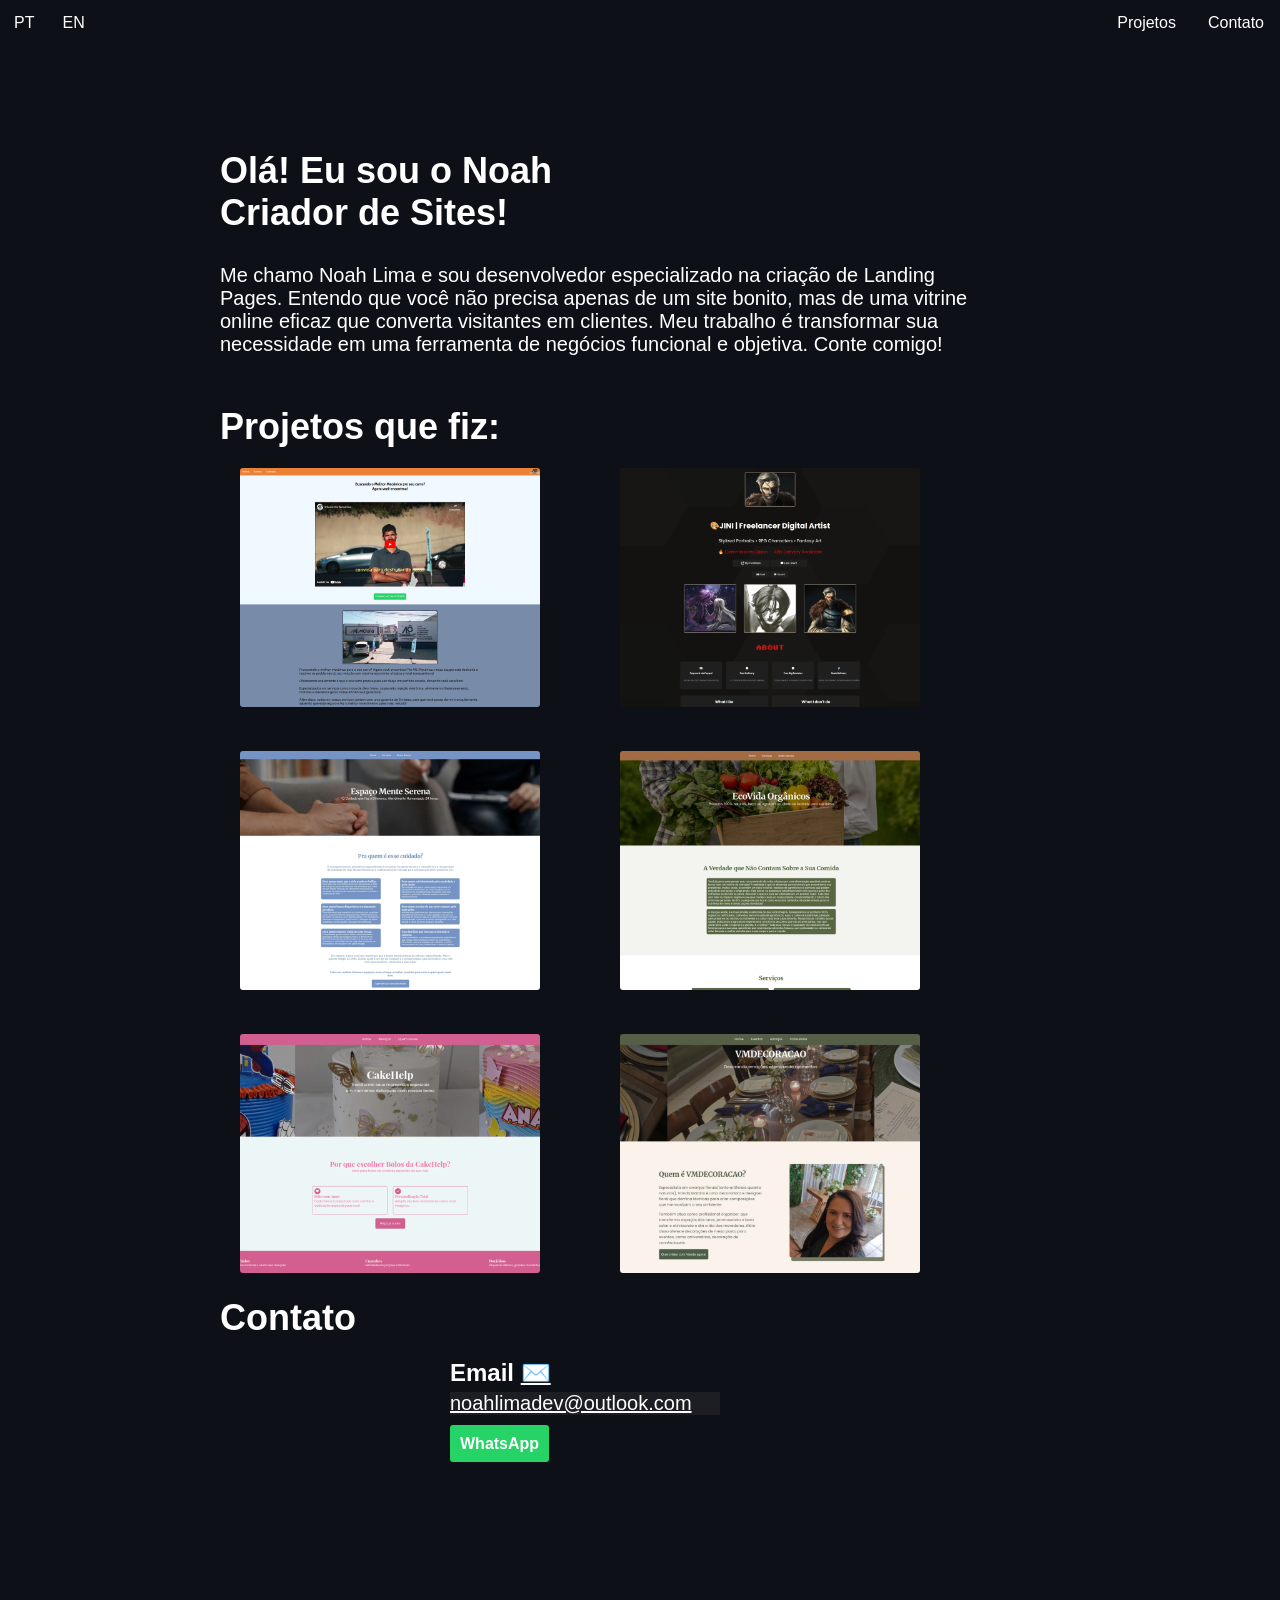
<file: index.html>
<!DOCTYPE html>
<html>
    <head>
        <title>Noah Lima | Criador de Sites</title>
        <meta charset="utf-8">
        <meta http-equiv="X-UA-Compatible" content="ie=edge" />
        <meta name="viewport" content="width=device-width, initial-scale=1.0, maximum-scale=1.0">
        <link rel="icon" href="favicon.ico" type="image/x-icon">
        <meta name="theme-color" content="#0D1117">
        <link href="style.css" type="text/css" rel="stylesheet">
        <link rel="icon" href="favicon.ico" type="image/x-icon">

       <!-- abaixo é o SEO -->
        <meta name="description" content="Noah Lima cria landing pages otimizadas que convertem visitantes em clientes. Transforme sua necessidade em ferramenta de negócios objetiva. Solicite seu orçamento!">
        <meta name="keywords" content="desenvolvimento landing page desenvolvedor landing page especializado criar landing page conversão landing page para negócios landing page profissional transformar site em ferramenta de negócios como criar uma landing page que converte">
        <meta name="robots" content="index, follow" /> <!---Sem nada funciona também o indexamento-->
        <meta name="googlebot" content="index, follow" />
        <meta property="og:title" content="Noah Lima - Landing Pages| Criador de Sites ">
        <meta property="og:site_name" content="Noah Lima - Landing Pages| Criador de Sitesa">
        <meta property="og:locale" content="pt_BR">
        <meta property="og:description" content="Noah Lima cria landing pages otimizadas que convertem visitantes em clientes. Transforme sua necessidade em ferramenta de negócios objetiva. Solicite seu orçamento!">
        <meta itemProp="description" content="Noah Lima cria landing pages otimizadas que convertem visitantes em clientes. Transforme sua necessidade em ferramenta de negócios objetiva. Solicite seu orçamento!" />
        <meta property="og:url" content="http://noah-lima.com/">
        <meta property="og:imagem:type" content="image/png">
        <meta itemProp="name" content="Noah Lima - Landing Pages| Criador de Sites" />

    </head>
    <body>
        <section class="topo">
            <ul class="menu">
                <li><a href="#contato">Contato</a></li>
                <li><a href="#projetos">Projetos</a></li>
            </ul>

            <ul class="language">
                <li><a href="index.html">PT</a></li>
                <li><a href="indexEnglish.html">EN</a></li>
            </ul>

        </section>

        <script>
            document.addEventListener("DOMContentLoaded", function () {
            var menuLinks = document.querySelectorAll(".menu a");
      
          menuLinks.forEach(function (link) {
              link.addEventListener("click", function (e) {
                  e.preventDefault(); 
                  var targetId = this.getAttribute("href").substring(1); 
      
                  var targetElement = document.getElementById(targetId); 
      
                  if (targetElement) {
                      window.scrollTo({
                          top: targetElement.offsetTop,
                          behavior: "smooth",
                      });
                  }
              });
          });
      });
      
        </script>

        <section class="Introdução">
            <div class="titulo">
                <h2>Olá! Eu sou o Noah <!--<a target="_blank" href="https://www.canva.com/design/DAF1jDfFn7Q/jhE4KbRzkaOZoCMHJuOrng/edit"><img width="48" height="48" src="https://img.icons8.com/color/48/literature--v1.png" alt="literature--v1"/></a> --></h2>
                <h2>Criador de Sites! <!-- <a target="_blank" href="https://github.com/Solamento02"><img width="50" height="50" src="https://img.icons8.com/badges/50/github.png" alt="github"/></a> --> </h2>
                

                    <p>
                        Me chamo Noah Lima e sou desenvolvedor especializado na criação de Landing Pages. Entendo que você não precisa apenas de um site bonito, mas de uma vitrine online eficaz que converta visitantes em clientes. Meu trabalho é transformar sua necessidade em uma ferramenta de negócios funcional e objetiva. Conte comigo!
                    </p>

                <!-- <div class="tecno">
                    <h2>Tecnologias:</h2>
                    <p>
                        Node.js | JavaScript | React.js | React Native
                    </p>
                </div> -->
            </div>
        </section>

        <section class="Github">
            <div id="projetos"></id>
                <h2 lang="pt-BR">Projetos que fiz:</h2>
                <div class="projeto-container">
                    
                    <div class="projeto">
                            <a target="_blank" href="https://alo-mecanica.vercel.app/">
                                <img src="imagens/alo-mecanica.webp" width="350px" alt="Site Alô Mecânica" title="Site Alô Mecânica">
                            </a>
                    </div>

                    <div class="projeto">
                        <a target="_blank" href="https://jini-portifolio.vercel.app/">
                            <img src="imagens/jini.webp" width="350px" alt="Site Portifolio Artista" title="Site Portifolio Artista" > 
                        </a>
                    </div>

                    <div class="projeto">
                        <a target="_blank" href="https://clinica-espaco-mente-serena.vercel.app/">
                            <img src="imagens/clinica-serena.webp" width="350px" alt="Site de Clínica Terapeutica" title="Site Clinica Mente Serena"> 
                        </a>
                    </div>

                    <div class="projeto">
                        <a target="_blank" href="https://eco-vida-organicos.vercel.app/">
                            <img src="imagens/ecovida-organicos.webp" width="350px" alt="Site Orgânicos" title="Site Eco Vida Orgânicos">
                        </a>
                    </div>


                    <div class="projeto">
                        <a target="_blank" href="https://cakehelp.vercel.app/">
                            <img src="imagens/cake-help.webp" width="350px" alt="Site Cake Help" title="Site Cake Help">
                        </a>
                    </div>


                    <div class="projeto">
                        <a target="_blank" href="https://www.vmdecoracao.com/">
                            <img src="imagens//vmdecoracao.webp" width="350px" alt="Site Vm Decoracao" title="Site Vm Decoracao">
                        </a>
                    </div>

                </div>
            </div>
        </section>

        <section class="contato">
            <div id="contato"></id>
                <h2 lang="pt-BR">Contato</h2>
                <div class="bloco">
                    <h1>Email <a target="_blank" href="mailto:noahlimadev@outlook.com">✉️</h1>
                    <p>noahlimadev@outlook.com</p></a>
                </div>
                <div class="bloco">
                    <div class="whatsapp-button">
                    <a href="https://api.whatsapp.com/send?phone=558695451164" target="_blank">
                        WhatsApp
                    </a>
                    </div>
                </div>
        </section>

    </body>
</html>
</file>
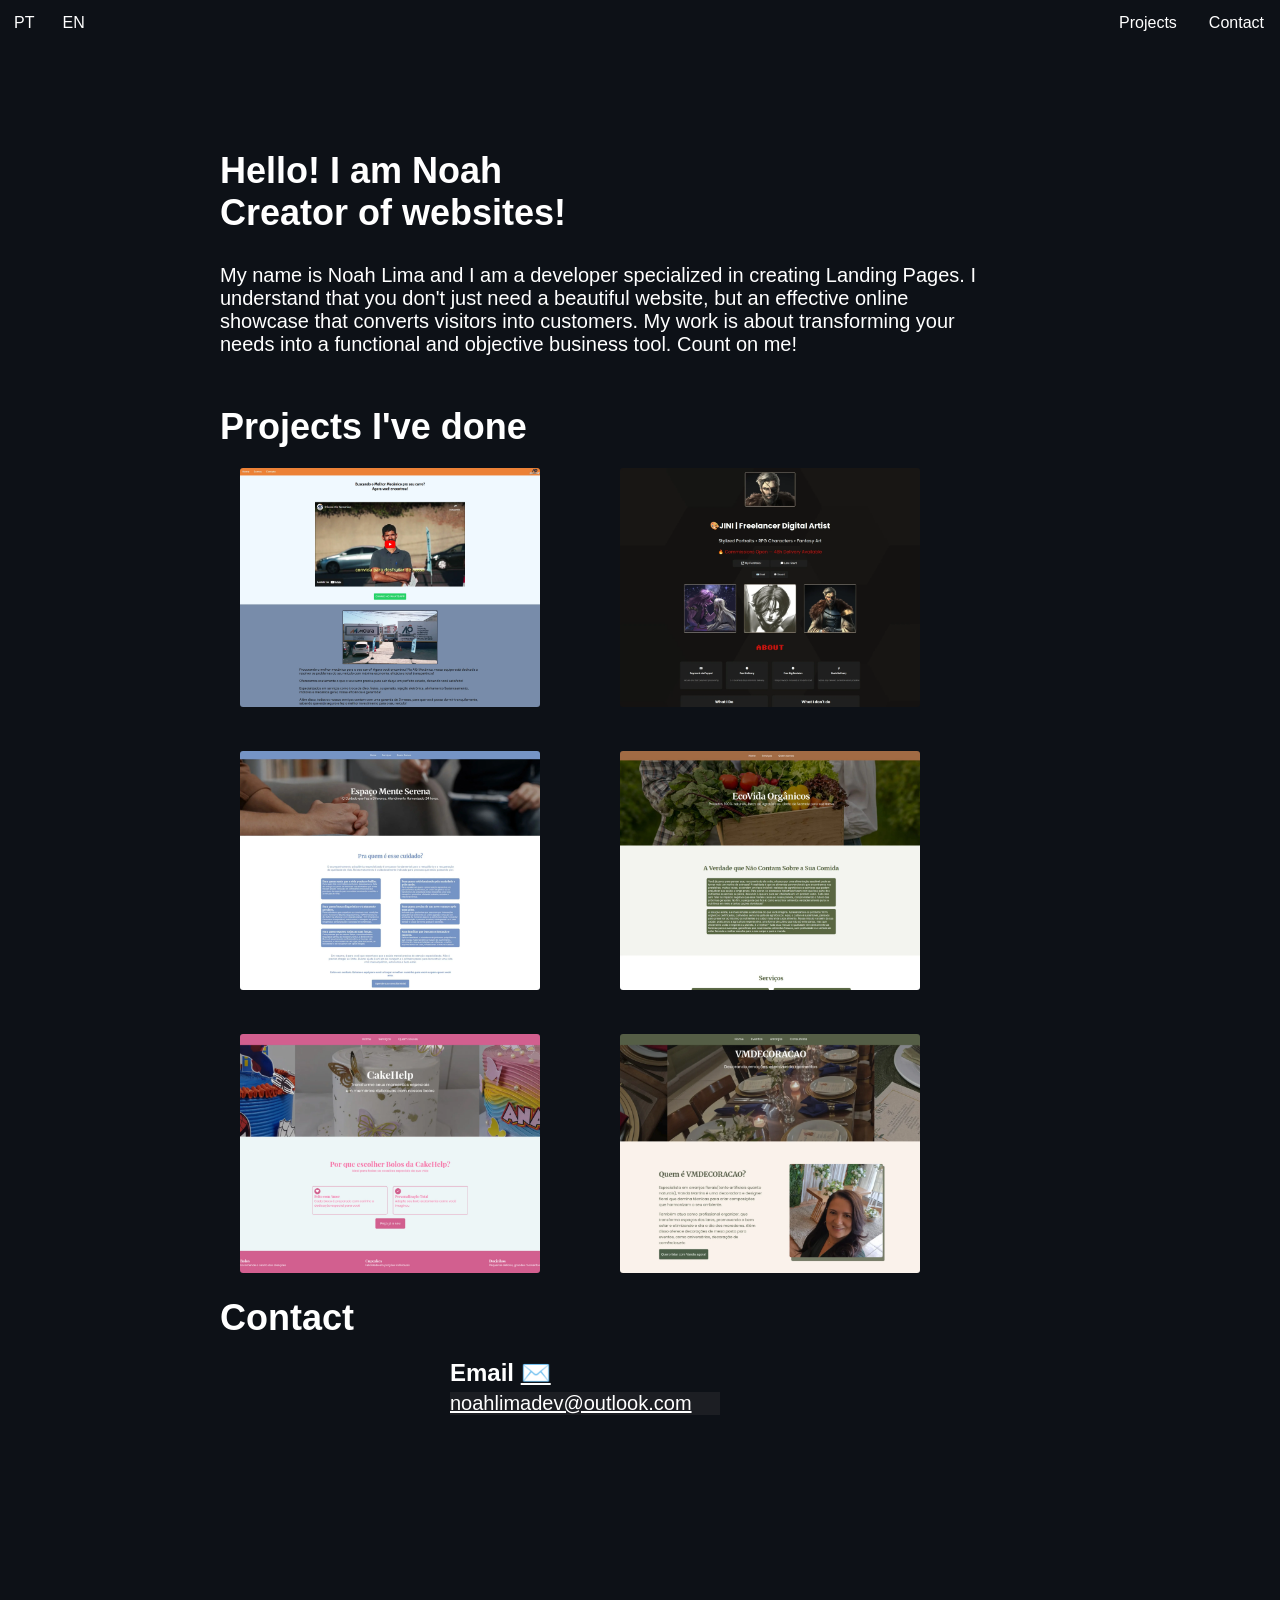
<file: indexEnglish.html>
<!DOCTYPE html>
<html lang="EN">
    <head>
        <title>Noah Lima | Website Creator</title>
        <meta charset="utf-8">
        <meta name="viewport" content="width=device-width, initial-scale=1.0, maximum-scale=1.0">
        <meta http-equiv="X-UA-Compatible" content="ie=edge" />
        <meta property="og:description" content="Projects of Noah Lima Developer. Click to know more about it">
        <link rel="icon" href="favicon.ico" type="image/x-icon">
        <meta name="theme-color" content="#0D1117">
        <link href="style.css" type="text/css" rel="stylesheet">
        <link rel="icon" href="favicon.ico" type="image/x-icon">

        <!-- SEO -->
        <meta name="description" content="Noah Lima creates optimized landing pages that convert visitors into customers. Transform your needs into an objective business tool. Request your quote!">
        <meta name="keywords" content="landing page development, specialized landing page developer, create converting landing page, landing page for business, professional landing page, transform website into business tool, how to create a landing page that converts">
        <meta name="robots" content="index, follow">
        <meta name="googlebot" content="index, follow">
        <meta property="og:title" content="Noah Lima - Landing Pages | Website Creator">
        <meta property="og:site_name" content="Noah Lima - Landing Pages | Website Creator">
        <meta property="og:locale" content="en_US">
        <meta property="og:description" content="Noah Lima creates optimized landing pages that convert visitors into customers. Transform your needs into an objective business tool. Request your quote!">
        <meta itemprop="description" content="Noah Lima creates optimized landing pages that convert visitors into customers. Transform your needs into an objective business tool. Request your quote!">
        <meta property="og:url" content="http://noah-lima.com/">
        <meta property="og:image:type" content="image/png">
        <meta itemprop="name" content="Noah Lima - Landing Pages | Website Creator">

    </head>
    <body>
        <section class="topo">
            <ul class="menu">
                <li><a href="#contato">Contact</a></li>
                <li><a href="#projetos">Projects</a></li>
            </ul>
            
            <ul class="language">
                <li><a href="index.html">PT</a></li>
                <li><a href="indexEnglish.html">EN</a></li>
            </ul>

        </section>

        <script>
            document.addEventListener("DOMContentLoaded", function () {
            var menuLinks = document.querySelectorAll(".menu a");
      
          menuLinks.forEach(function (link) {
              link.addEventListener("click", function (e) {
                  e.preventDefault(); 
                  var targetId = this.getAttribute("href").substring(1); 
      
                  var targetElement = document.getElementById(targetId); 
      
                  if (targetElement) {
                      window.scrollTo({
                          top: targetElement.offsetTop,
                          behavior: "smooth",
                      });
                  }
              });
          });
      });
      
        </script>

        <section class="Introdução">
            <div class="titulo">
                    <h2 lang="en">Hello! I am Noah <!-- <a target="_blank" href="https://www.canva.com/design/DAF1jCitFOg/_jFdeD550dK8Uc38kathvA/edit"><img width="48" height="48" src="https://img.icons8.com/color/48/literature--v1.png" alt="literature--v1"/></a> --> </h2>
                    <h2 lang="en">Creator of websites! <!-- <a target="_blank" href="https://github.com/Solamento02"><img width="50" height="50" src="https://img.icons8.com/badges/50/github.png" alt="github"/></a> --> </h2>

                    <p lang="en">
                        My name is Noah Lima and I am a developer specialized in creating Landing Pages. I understand that you don't just need a beautiful website, but an effective online showcase that converts visitors into customers. My work is about transforming your needs into a functional and objective business tool. Count on me!
                    </p>

                <!-- <div class="tecno">
                    <h2 lang="en">Technologies</h2>
                </div>    
                    <p lang="en">
                         Node.js | JavaScript | React.js | React Native
                    </p> -->


            </div>
        </section>

        <section class="Github">
            <div id="projetos"></id>
                <h2 lang="pt-BR">Projects I've done</h2>
                <div class="projeto-container">
                    <div class="projeto">
                            <a target="_blank" href="https://alo-mecanica.vercel.app/">
                            <img src="imagens/alo-mecanica.webp" width="350px" alt="Website Mechanical Workshop" title="Website Mechanical Workshop"></a>
                    </div>

                    <div class="projeto">
                        <a target="_blank" href="https://jini-portifolio.vercel.app/">
                        <img src="imagens/jini.webp" width="350px" alt="Website Portfolio Artist" title="Website Portifolio Artist" > </a>
                    </div>

                    <div class="projeto">
                        <a target="_blank" href="https://clinica-espaco-mente-serena.vercel.app/">
                            <img src="imagens/clinica-serena.webp" width="350px" alt="Clinical therapy" title="Website Clinical Therapy"> 
                        </a>
                    </div>

                    <div class="projeto">
                        <a target="_blank" href="https://eco-vida-organicos.vercel.app/">
                            <img src="imagens/ecovida-organicos.webp" width="350px" alt="Website Organic Food" title="Website Organic Food">
                        </a>
                    </div>

                    <div class="projeto">
                        <a target="_blank" href="https://cakehelp.vercel.app/">
                            <img src="imagens/cake-help.webp" width="350px" alt="Website Cake Help" title="Website Cake Help">
                        </a>
                    </div>


                    <div class="projeto">
                        <a target="_blank" href="https://www.vmdecoracao.com/">
                            <img src="imagens//vmdecoracao.webp" width="350px" alt="Website Vm Decoracao" title="Website Vm Decoracao">
                        </a>
                    </div>
                    
                </div>
            </div>
        </section>

        <section class="contato">
            <div id="contato"></id>
                <h2 lang="en">Contact</h2>
                <div class="bloco">
                    <h1>Email <a target="_blank" href="mailto:noahlimadev@outlook.com">✉️</h1>
                    <p>noahlimadev@outlook.com</p></a>
                </div>
        </section>

    </body>
</html>
</file>
<file: style.css>
*{
    margin: 0;
    padding: 0;
    font-family: -apple-system, BlinkMacSystemFont, "Segoe UI", "Noto Sans", Helvetica, Arial, sans-serif, "Apple Color Emoji", "Segoe UI Emoji";
    background-color: #0D1117;
    color: #FFFFFF;
}

.center{
    max-width: 1200px;
    margin: 0 auto;
    padding: 20px;
    text-align: center;
}

.menu li{
    float: right;
}

.menu li{
    display: inline-block;
}

.menu li a{
    display: block;
    padding: 14px 16px;
    text-decoration: none;
}

.menu li a:hover{
    text-decoration: line-through;
}

.language li{
    display: inline-block;
}

.language li{
    float: left;
}

.language li a{
    display: block;
    padding: 14px;
    text-decoration: none;
}

.language li a:hover{
    text-decoration: line-through;
}

.titulo {
    padding-bottom: 50px;
    padding-top: 150px;
    padding-left: 200px;
}

.titulo {
    width: 800px;
}

.titulo h2{
    font-size: 36px;
    padding-left: 20px;
}

.titulo p{
    padding-left: 20px;
    padding-top: 30px;
    font-size: 20px;
    margin: 0 auto;
}

.outrem {
    padding-left: 200px;
    padding-bottom: 50px;
}

.outrem h2 {
    font-size: 36px;
    padding: 20px;
}

.tecno h2{
    padding-top: 30px;
}

.curriculo {
    padding-left: 1000px ;
}

.Github {
    padding-left: 200px;
}

.Github h2{
    font-size: 36px;
    padding-left: 20px;
    margin: 0 auto;
}

.projeto-container{
    display: flex;
    justify-content: flex-start;
    flex-wrap: wrap;
}

.projeto {
    padding: 20px;
}

.projeto img{
    width: 100%;
}

.projeto img{
    width: 300px;
    margin: 0 20px;
    transition: 1s ease;
    transition: transform 0.3s;
    border-radius: 3px;
}

.projeto img:hover {
    transform: scale(0.9);
    opacity: 0.9;
    transition: 1s ease;
}

.contato {
    padding-bottom: 300px;
    padding-left: 200px;
}

.contato h2{
    font-size: 36px;
    margin: 0 auto;
    padding-left: 20px;
}

.contato p{
    font-size: 20px;
    width: 270px;
    background-color: #4444;
}

.bloco h1{
    margin-bottom: 5px;
}

.bloco {
    margin-top: 20px;
    margin-left: 250px;
    text-decoration: none;
}

.whatsapp-button a{
    text-decoration: none;
    background-color: #25d366;
    width: 200px;
    padding: 10px;
    font-weight: bold;
    text-align: center;
    border-radius: 3px;
    cursor: pointer;
}


@media screen and (max-width: 768px){
    .projeto-container{flex-direction: column;}
        .titulo, .Github, .contato , .outrem {
            padding-left: 2px;
        }

        .titulo {
            width: 100%;
        }

        .projeto img {
            width: 320px;
        }

        .projeto img:hover {
            transform: none;
        }
    
        .bloco {
            margin-left: 20px;
        }
    }
</file>
